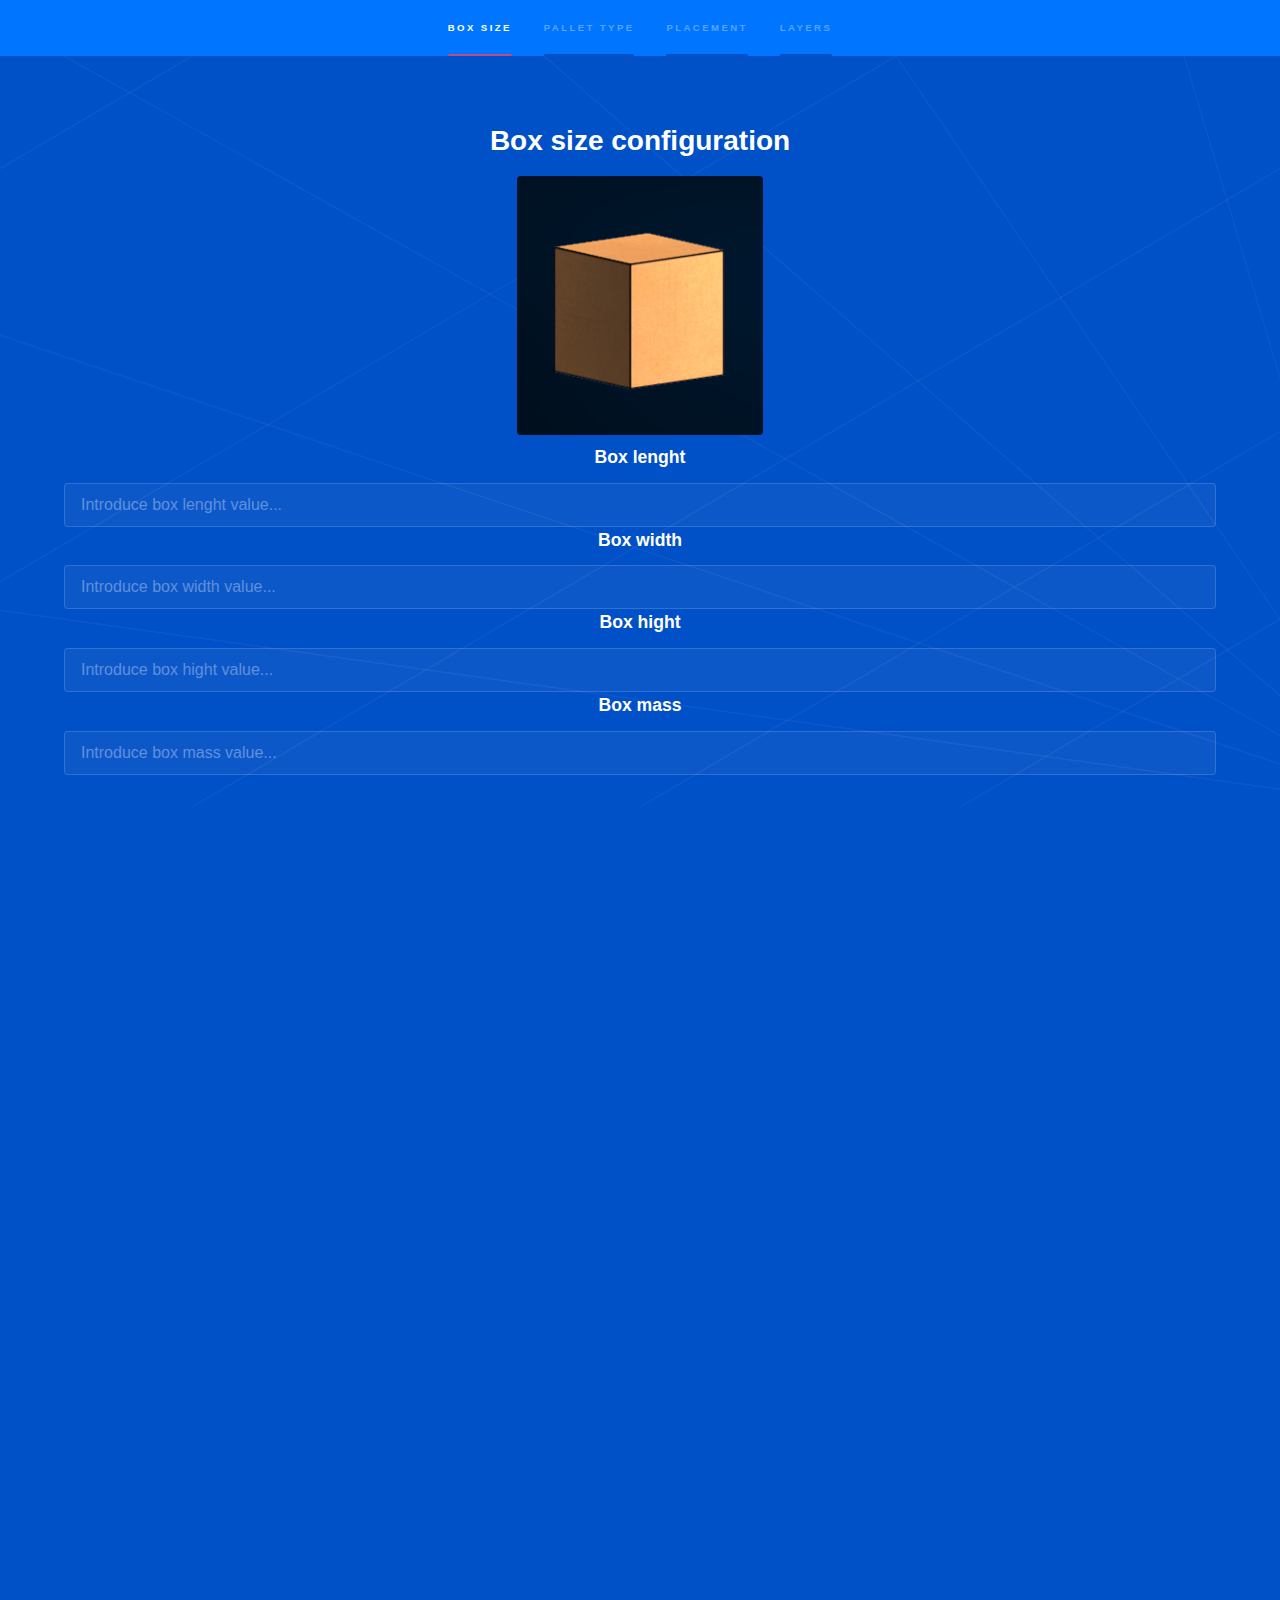
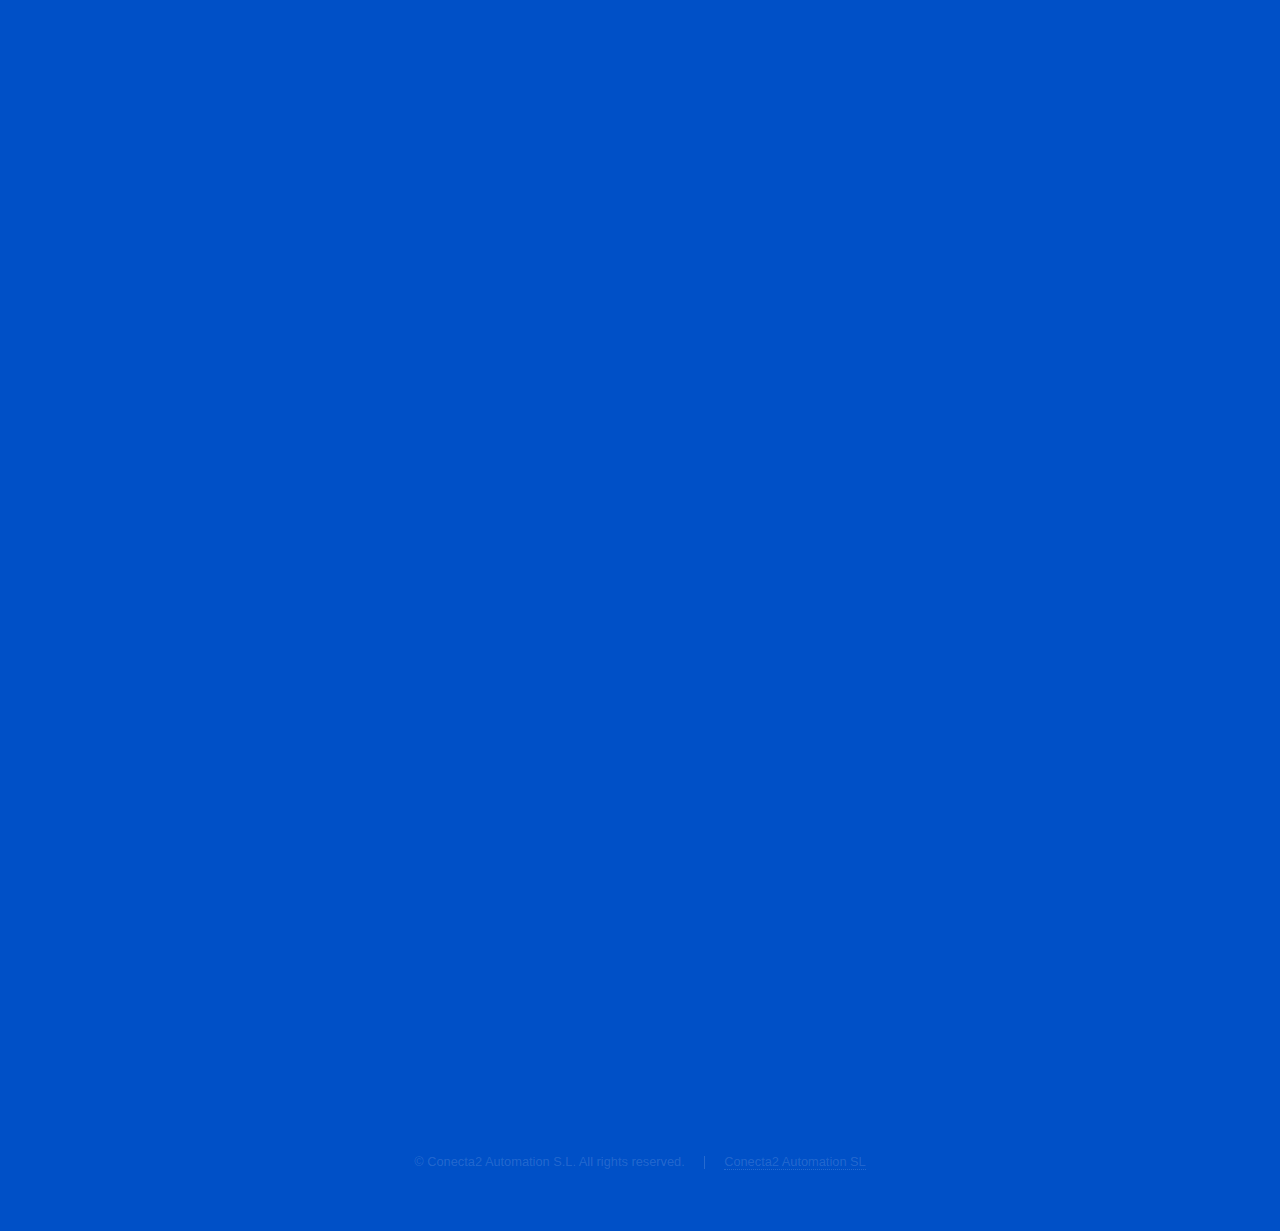
<file: index.html>
<!DOCTYPE HTML>
<!--
	Conecta2 Automation Palletizer
-->
<html>
	<head>
		<title>Conecta2 Automation Palletizer</title>
		<meta charset="utf-8" />
		<meta name="viewport" content="width=device-width, initial-scale=1, user-scalable=no" />
		<link rel="stylesheet" href="assets/css/main.css" />
		<noscript><link rel="stylesheet" href="assets/css/noscript.css" /></noscript>
	</head>
	<body class="is-preload">

		<!-- Sidebar -->
			<section id="sidebar">
				<div class="inner">
					<nav>
						<ul>
							<li><a href="#intro">Box size</a></li>
							<li><a href="#one">Pallet type</a></li>
							<li><a href="#two">Placement</a></li>
							<li><a href="#three">Layers</a></li>
						</ul>
					</nav>
				</div>
			</section>

		<!-- Wrapper -->
			<div id="wrapper">
				<!-- Intro -->
					<section id="intro" class="wrapper style3 fade-up">
						<div class="inner">
							<h2>Box size configuration</h2>
							<style>
								div {
								  text-align: center;
								}
							</style>				  
							<a href="#" class="image"><img src="images/Box.PNG" alt="" data-position="center" /></a>
							<div class="field half">
								<label for="number">Box lenght</label>
								<input type="text" id="pin" name="pin" width="48" height="48" maxlength="4" placeholder="Introduce box lenght value...">
							</div>
							<div class="field half">
								<label for="number">Box width</label>
								<input type="text" id="pin" name="pin" width="48" height="48" maxlength="4" placeholder="Introduce box width value...">
							</div>
							<div class="field half">
								<label for="number">Box hight</label>
								<input type="text" id="pin" name="pin" width="48" height="48" maxlength="4" placeholder="Introduce box hight value...">
							</div>
							<div class="field half">
								<label for="number">Box mass</label>
								<input type="text" id="pin" name="pin" width="48" height="48" maxlength="4" placeholder="Introduce box mass value...">
							</div>
						</div>
					</section>
					
				<!-- One -->
					<section id="one" class="wrapper style3 fade-up">
						<div class="inner">
							<h2>Pallet configuration</h2>
							<a href="#" class="image"><img src="images/Pallet.png" alt="" class="center"/></a>
							<a>
							<div class="field half">
								<label for="number">Pallet lenght</label>
								<input type="text" id="pin" name="pin" width="48" height="48" maxlength="4" placeholder="Introduce pallet lenght value...">
							</div>
							<div class="field half">
								<label for="number">Pallet width</label>
								<input type="text" id="pin" name="pin" width="48" height="48" maxlength="4" placeholder="Introduce pallet width value...">
							</div>
							<div class="field half">
								<label for="number">Pallet hight</label>
								<input type="text" id="pin" name="pin" width="48" height="48" maxlength="4" placeholder="Introduce pallet hight value...">		
							</div>
							<div class="field half">
								<label for="number">Pallet mass</label>
								<input type="text" id="pin" name="pin" width="48" height="48" maxlength="4" placeholder="Introduce pallet mass value...">							
							</div>
						</a>
					</section>

				<!-- Two -->
					<section id="two" class="wrapper style3 fade-up">
						<div class="inner">
							<h2>Placement configuration</h2>
							<a href="#" class="image"><img src="images/Placement.PNG" alt="" data-position="center center" /></a>
						</div>
					</section>

				<!-- Three -->
					<section id="three" class="wrapper style3 fade-up">
						<div class="inner">
							<h2>Layer configuration</h2>
							<a href="#" class="image"><img src="images/Layer.PNG" alt="" data-position="center center" /></a>
							<input type="range" min="0" max="100" value="50" class="vertical" orient="vertical" step="10" >
							<div class="field half">
								<label for="number">Pallet hight</label>
								<input type="text" id="pin" name="pin" width="48" height="48" maxlength="4" placeholder="Pallet hight...(read only)">
							</div>
							<div class="field half">
								<label for="number">Pallet mass</label>
								<input type="text" id="pin" name="pin" width="48" height="48" maxlength="4" placeholder="Pallet mass...(read only)">
							</div>
							<div class="field half">
								<label for="number">Number of layers</label>
								<input type="text" id="pin" name="pin" width="48" height="48" maxlength="4" placeholder="Number of layers...(read only)">
							</div>
						</div>		
					</section>
			</div>
			
		<!-- Footer -->
			<footer id="footer" class="wrapper style1-alt">
				<div class="inner">
					<ul class="menu">
						<li>&copy; Conecta2 Automation S.L. All rights reserved.</li><li> <a href="http://www.conecta-2.es/">Conecta2 Automation SL</a></li>
					</ul>
				</div>
			</footer>
			
		<!-- Scripts -->
			<script src="assets/js/jquery.min.js"></script>
			<script src="assets/js/jquery.scrollex.min.js"></script>
			<script src="assets/js/jquery.scrolly.min.js"></script>
			<script src="assets/js/browser.min.js"></script>
			<script src="assets/js/breakpoints.min.js"></script>
			<script src="assets/js/util.js"></script>
			<script src="assets/js/main.js"></script>

	</body>
</html>
</file>
<file: assets/css/noscript.css>
/*
	Hyperspace by HTML5 UP
	html5up.net | @ajlkn
	Free for personal and commercial use under the CCA 3.0 license (html5up.net/license)
*/

/* Spotlights */

	.spotlights > section > .image:before {
		opacity: 0 !important;
	}

	.spotlights > section > .content > .inner {
		-moz-transform: none !important;
		-webkit-transform: none !important;
		-ms-transform: none !important;
		transform: none !important;
		opacity: 1 !important;
	}

/* Wrapper */

	.wrapper > .inner {
		opacity: 1 !important;
		-moz-transform: none !important;
		-webkit-transform: none !important;
		-ms-transform: none !important;
		transform: none !important;
	}

/* Sidebar */

	#sidebar > .inner {
		opacity: 1 !important;
	}

	#sidebar nav > ul > li {
		-moz-transform: none !important;
		-webkit-transform: none !important;
		-ms-transform: none !important;
		transform: none !important;
		opacity: 1 !important;
	}
</file>
<file: assets/css/main.css>
@import url(fontawesome-all.min.css);

/*
	Hyperspace by HTML5 UP
	html5up.net | @ajlkn
	Free for personal and commercial use under the CCA 3.0 license (html5up.net/license)
*/

html, body, div, span, applet, object,
iframe, h1, h2, h3, h4, h5, h6, p, blockquote,
pre, a, abbr, acronym, address, big, cite,
code, del, dfn, em, img, ins, kbd, q, s, samp,
small, strike, strong, sub, sup, tt, var, b,
u, i, center, dl, dt, dd, ol, ul, li, fieldset,
form, label, legend, table, caption, tbody,
tfoot, thead, tr, th, td, article, aside,
canvas, details, embed, figure, figcaption,
footer, header, hgroup, menu, nav, output, ruby,
section, summary, time, mark, audio, video {
	margin: 0;
	padding: 0;
	border: 0;
	font-size: 100%;
	font: inherit;
	vertical-align: baseline;}

article, aside, details, figcaption, figure,
footer, header, hgroup, menu, nav, section {
	display: block;}

body {
	line-height: 1;
}

ol, ul {
	list-style: none;
}

blockquote, q {
	quotes: none;
}

	blockquote:before, blockquote:after, q:before, q:after {
		content: '';
		content: none;
	}

table {
	border-collapse: collapse;
	border-spacing: 0;
}

body {
	-webkit-text-size-adjust: none;
}

mark {
	background-color: transparent;
	color: inherit;
}

input::-moz-focus-inner {
	border: 0;
	padding: 0;
}

input, select, textarea {
	-moz-appearance: none;
	-webkit-appearance: none;
	-ms-appearance: none;
	appearance: none;
}

/* Basic */

	@-ms-viewport {
		width: device-width;
	}

	body {
		-ms-overflow-style: scrollbar;
	}

	@media screen and (max-width: 480px) {

		html, body {
			min-width: 320px;
		}

	}

	html {
		box-sizing: border-box;
	}

	*, *:before, *:after {
		box-sizing: inherit;
	}

	body {
		background: #0050c7;
	}

		body.is-preload *, body.is-preload *:before, body.is-preload *:after {
			-moz-animation: none !important;
			-webkit-animation: none !important;
			-ms-animation: none !important;
			animation: none !important;
			-moz-transition: none !important;
			-webkit-transition: none !important;
			-ms-transition: none !important;
			transition: none !important;
		}

/* Type */

	body, input, select, textarea {
		color: rgba(255, 255, 255, 0.55);
		font-family: Arial, Helvetica, sans-serif;
		font-size: 16.5pt;
		font-weight: normal;
		line-height: 1.75;
	}

		@media screen and (max-width: 1680px) {

			body, input, select, textarea {
				font-size: 13pt;
			}

		}

		@media screen and (max-width: 1280px) {

			body, input, select, textarea {
				font-size: 12pt;
			}

		}

		@media screen and (max-width: 360px) {

			body, input, select, textarea {
				font-size: 11pt;
			}

		}

	a {
		-moz-transition: color 0.2s ease, border-bottom-color 0.2s ease;
		-webkit-transition: color 0.2s ease, border-bottom-color 0.2s ease;
		-ms-transition: color 0.2s ease, border-bottom-color 0.2s ease;
		transition: color 0.2s ease, border-bottom-color 0.2s ease;
		border-bottom: dotted 1px rgba(255, 255, 255, 0.35);
		color: inherit;
		text-decoration: none;
	}

		a:hover {
			border-bottom-color: transparent;
			color: #ffffff;
		}

	strong, b {
		color: #ffffff;
		font-weight: bold;
	}

	em, i {
		font-style: italic;
	}

	p {
		margin: 0 0 2em 0;
	}

	h1, h2, h3, h4, h5, h6 {
		color: #ffffff;
		font-weight: bold;
		line-height: 1.5;
		margin: 0 0 0.5em 0;
	}

		h1 a, h2 a, h3 a, h4 a, h5 a, h6 a {
			color: inherit;
			text-decoration: none;
		}

	h1 {
		font-size: 2.75em;
	}

		h1.major {
			margin: 0 0 1.3em 0;
			position: relative;
			padding-bottom: 0.35em;
		}

			h1.major:after {
				background-image: -moz-linear-gradient(to right, #0050c7, #b74e91);
				background-image: -webkit-linear-gradient(to right, #0050c7, #b74e91);
				background-image: -ms-linear-gradient(to right, #0050c7, #b74e91);
				background-image: linear-gradient(to right, #0050c7, #b74e91);
				-moz-transition: max-width 0.2s ease;
				-webkit-transition: max-width 0.2s ease;
				-ms-transition: max-width 0.2s ease;
				transition: max-width 0.2s ease;
				border-radius: 0.2em;
				bottom: 0;
				content: '';
				height: 0.05em;
				position: absolute;
				right: 0;
				width: 100%;
			}

	h2 {
		font-size: 1.75em;
	}

	h3 {
		font-size: 1.1em;
	}

	h4 {
		font-size: 1em;
	}

	h5 {
		font-size: 0.8em;
	}

	h6 {
		font-size: 0.6em;
	}

	@media screen and (max-width: 736px) {

		h1 {
			font-size: 2em;
		}

		h2 {
			font-size: 1.25em;
		}

		h3 {
			font-size: 1em;
		}

		h4 {
			font-size: 0.8em;
		}

		h5 {
			font-size: 0.6em;
		}

		h6 {
			font-size: 0.6em;
		}

	}

	sub {
		font-size: 0.8em;
		position: relative;
		top: 0.5em;
	}

	sup {
		font-size: 0.8em;
		position: relative;
		top: -0.5em;
	}

	blockquote {
		border-left: solid 4px rgba(255, 255, 255, 0.15);
		font-style: italic;
		margin: 0 0 2em 0;
		padding: 0.5em 0 0.5em 2em;
	}

	code {
		background: rgba(255, 255, 255, 0.05);
		border-radius: 0.25em;
		border: solid 1px rgba(255, 255, 255, 0.15);
		font-family: "Courier New", monospace;
		font-size: 0.9em;
		margin: 0 0.25em;
		padding: 0.25em 0.65em;
	}

	pre {
		-webkit-overflow-scrolling: touch;
		font-family: "Courier New", monospace;
		font-size: 0.9em;
		margin: 0 0 2em 0;
	}

		pre code {
			display: block;
			line-height: 1.75em;
			padding: 1em 1.5em;
			overflow-x: auto;
		}

	hr {
		border: 0;
		border-bottom: solid 1px rgba(255, 255, 255, 0.15);
		margin: 2em 0;
	}

		hr.major {
			margin: 3em 0;
		}

	.align-left {
		text-align: left;
	}

	.align-center {
		text-align: center;
	}

	.align-right {
		text-align: right;
	}

/* Row */

	.row {
		display: flex;
		flex-wrap: wrap;
		box-sizing: border-box;
		align-items: stretch;
	}

		.row > * {
			box-sizing: border-box;
		}

		.row.gtr-uniform > * > :last-child {
			margin-bottom: 0;
		}

		.row.aln-left {
			justify-content: flex-start;
		}

		.row.aln-center {
			justify-content: center;
		}

		.row.aln-right {
			justify-content: flex-end;
		}

		.row.aln-top {
			align-items: flex-start;
		}

		.row.aln-middle {
			align-items: center;
		}

		.row.aln-bottom {
			align-items: flex-end;
		}

		.row > .imp {
			order: -1;
		}

		.row > .col-1 {
			width: 8.33333%;
		}

		.row > .off-1 {
			margin-left: 8.33333%;
		}

		.row > .col-2 {
			width: 16.66667%;
		}

		.row > .off-2 {
			margin-left: 16.66667%;
		}

		.row > .col-3 {
			width: 25%;
		}

		.row > .off-3 {
			margin-left: 25%;
		}

		.row > .col-4 {
			width: 33.33333%;
		}

		.row > .off-4 {
			margin-left: 33.33333%;
		}

		.row > .col-5 {
			width: 41.66667%;
		}

		.row > .off-5 {
			margin-left: 41.66667%;
		}

		.row > .col-6 {
			width: 50%;
		}

		.row > .off-6 {
			margin-left: 50%;
		}

		.row > .col-7 {
			width: 58.33333%;
		}

		.row > .off-7 {
			margin-left: 58.33333%;
		}

		.row > .col-8 {
			width: 66.66667%;
		}

		.row > .off-8 {
			margin-left: 66.66667%;
		}

		.row > .col-9 {
			width: 75%;
		}

		.row > .off-9 {
			margin-left: 75%;
		}

		.row > .col-10 {
			width: 83.33333%;
		}

		.row > .off-10 {
			margin-left: 83.33333%;
		}

		.row > .col-11 {
			width: 91.66667%;
		}

		.row > .off-11 {
			margin-left: 91.66667%;
		}

		.row > .col-12 {
			width: 100%;
		}

		.row > .off-12 {
			margin-left: 100%;
		}

		.row.gtr-0 {
			margin-top: 0;
			margin-left: 0em;
		}

			.row.gtr-0 > * {
				padding: 0 0 0 0em;
			}

			.row.gtr-0.gtr-uniform {
				margin-top: 0em;
			}

				.row.gtr-0.gtr-uniform > * {
					padding-top: 0em;
				}

		.row.gtr-25 {
			margin-top: 0;
			margin-left: -0.375em;
		}

			.row.gtr-25 > * {
				padding: 0 0 0 0.375em;
			}

			.row.gtr-25.gtr-uniform {
				margin-top: -0.375em;
			}

				.row.gtr-25.gtr-uniform > * {
					padding-top: 0.375em;
				}

		.row.gtr-50 {
			margin-top: 0;
			margin-left: -0.75em;
		}

			.row.gtr-50 > * {
				padding: 0 0 0 0.75em;
			}

			.row.gtr-50.gtr-uniform {
				margin-top: -0.75em;
			}

				.row.gtr-50.gtr-uniform > * {
					padding-top: 0.75em;
				}

		.row {
			margin-top: 0;
			margin-left: -1.5em;
		}

			.row > * {
				padding: 0 0 0 1.5em;
			}

			.row.gtr-uniform {
				margin-top: -1.5em;
			}

				.row.gtr-uniform > * {
					padding-top: 1.5em;
				}

				input[type="range"] {
					  width:400px;
					  height: 350px;
					  background: #B6B6B6;
				}

		input.vertical {
			-webkit-appearance: slider-vertical;
			writing-mode: bt-lr;
		}

		.row.gtr-150 {
			margin-top: 0;
			margin-left: -2.25em;
		}

			.row.gtr-150 > * {
				padding: 0 0 0 2.25em;
			}

			.row.gtr-150.gtr-uniform {
				margin-top: -2.25em;
			}

				.row.gtr-150.gtr-uniform > * {
					padding-top: 2.25em;
				}

		.row.gtr-200 {
			margin-top: 0;
			margin-left: -3em;
		}

			.row.gtr-200 > * {
				padding: 0 0 0 3em;
			}

			.row.gtr-200.gtr-uniform {
				margin-top: -3em;
			}

				.row.gtr-200.gtr-uniform > * {
					padding-top: 3em;
				}

		@media screen and (max-width: 1680px) {

			.row {
				display: flex;
				flex-wrap: wrap;
				box-sizing: border-box;
				align-items: stretch;
			}

				.row > * {
					box-sizing: border-box;
				}

				.row.gtr-uniform > * > :last-child {
					margin-bottom: 0;
				}

				.row.aln-left {
					justify-content: flex-start;
				}

				.row.aln-center {
					justify-content: center;
				}

				.row.aln-right {
					justify-content: flex-end;
				}

				.row.aln-top {
					align-items: flex-start;
				}

				.row.aln-middle {
					align-items: center;
				}

				.row.aln-bottom {
					align-items: flex-end;
				}

				.row > .imp-xlarge {
					order: -1;
				}

				.row > .col-1-xlarge {
					width: 8.33333%;
				}

				.row > .off-1-xlarge {
					margin-left: 8.33333%;
				}

				.row > .col-2-xlarge {
					width: 16.66667%;
				}

				.row > .off-2-xlarge {
					margin-left: 16.66667%;
				}

				.row > .col-3-xlarge {
					width: 25%;
				}

				.row > .off-3-xlarge {
					margin-left: 25%;
				}

				.row > .col-4-xlarge {
					width: 33.33333%;
				}

				.row > .off-4-xlarge {
					margin-left: 33.33333%;
				}

				.row > .col-5-xlarge {
					width: 41.66667%;
				}

				.row > .off-5-xlarge {
					margin-left: 41.66667%;
				}

				.row > .col-6-xlarge {
					width: 50%;
				}

				.row > .off-6-xlarge {
					margin-left: 50%;
				}

				.row > .col-7-xlarge {
					width: 58.33333%;
				}

				.row > .off-7-xlarge {
					margin-left: 58.33333%;
				}

				.row > .col-8-xlarge {
					width: 66.66667%;
				}

				.row > .off-8-xlarge {
					margin-left: 66.66667%;
				}

				.row > .col-9-xlarge {
					width: 75%;
				}

				.row > .off-9-xlarge {
					margin-left: 75%;
				}

				.row > .col-10-xlarge {
					width: 83.33333%;
				}

				.row > .off-10-xlarge {
					margin-left: 83.33333%;
				}

				.row > .col-11-xlarge {
					width: 91.66667%;
				}

				.row > .off-11-xlarge {
					margin-left: 91.66667%;
				}

				.row > .col-12-xlarge {
					width: 100%;
				}

				.row > .off-12-xlarge {
					margin-left: 100%;
				}

				.row.gtr-0 {
					margin-top: 0;
					margin-left: 0em;
				}

					.row.gtr-0 > * {
						padding: 0 0 0 0em;
					}

					.row.gtr-0.gtr-uniform {
						margin-top: 0em;
					}

						.row.gtr-0.gtr-uniform > * {
							padding-top: 0em;
						}

				.row.gtr-25 {
					margin-top: 0;
					margin-left: -0.375em;
				}

					.row.gtr-25 > * {
						padding: 0 0 0 0.375em;
					}

					.row.gtr-25.gtr-uniform {
						margin-top: -0.375em;
					}

						.row.gtr-25.gtr-uniform > * {
							padding-top: 0.375em;
						}

				.row.gtr-50 {
					margin-top: 0;
					margin-left: -0.75em;
				}

					.row.gtr-50 > * {
						padding: 0 0 0 0.75em;
					}

					.row.gtr-50.gtr-uniform {
						margin-top: -0.75em;
					}

						.row.gtr-50.gtr-uniform > * {
							padding-top: 0.75em;
						}

				.row {
					margin-top: 0;
					margin-left: -1.5em;
				}

					.row > * {
						padding: 0 0 0 1.5em;
					}

					.row.gtr-uniform {
						margin-top: -1.5em;
					}

						.row.gtr-uniform > * {
							padding-top: 1.5em;
						}

				.row.gtr-150 {
					margin-top: 0;
					margin-left: -2.25em;
				}

					.row.gtr-150 > * {
						padding: 0 0 0 2.25em;
					}

					.row.gtr-150.gtr-uniform {
						margin-top: -2.25em;
					}

						.row.gtr-150.gtr-uniform > * {
							padding-top: 2.25em;
						}

				.row.gtr-200 {
					margin-top: 0;
					margin-left: -3em;
				}

					.row.gtr-200 > * {
						padding: 0 0 0 3em;
					}

					.row.gtr-200.gtr-uniform {
						margin-top: -3em;
					}

						.row.gtr-200.gtr-uniform > * {
							padding-top: 3em;
						}

		}

		@media screen and (max-width: 1280px) {

			.row {
				display: flex;
				flex-wrap: wrap;
				box-sizing: border-box;
				align-items: stretch;
			}

				.row > * {
					box-sizing: border-box;
				}

				.row.gtr-uniform > * > :last-child {
					margin-bottom: 0;
				}

				.row.aln-left {
					justify-content: flex-start;
				}

				.row.aln-center {
					justify-content: center;
				}

				.row.aln-right {
					justify-content: flex-end;
				}

				.row.aln-top {
					align-items: flex-start;
				}

				.row.aln-middle {
					align-items: center;
				}

				.row.aln-bottom {
					align-items: flex-end;
				}

				.row > .imp-large {
					order: -1;
				}

				.row > .col-1-large {
					width: 8.33333%;
				}

				.row > .off-1-large {
					margin-left: 8.33333%;
				}

				.row > .col-2-large {
					width: 16.66667%;
				}

				.row > .off-2-large {
					margin-left: 16.66667%;
				}

				.row > .col-3-large {
					width: 25%;
				}

				.row > .off-3-large {
					margin-left: 25%;
				}

				.row > .col-4-large {
					width: 33.33333%;
				}

				.row > .off-4-large {
					margin-left: 33.33333%;
				}

				.row > .col-5-large {
					width: 41.66667%;
				}

				.row > .off-5-large {
					margin-left: 41.66667%;
				}

				.row > .col-6-large {
					width: 50%;
				}

				.row > .off-6-large {
					margin-left: 50%;
				}

				.row > .col-7-large {
					width: 58.33333%;
				}

				.row > .off-7-large {
					margin-left: 58.33333%;
				}

				.row > .col-8-large {
					width: 66.66667%;
				}

				.row > .off-8-large {
					margin-left: 66.66667%;
				}

				.row > .col-9-large {
					width: 75%;
				}

				.row > .off-9-large {
					margin-left: 75%;
				}

				.row > .col-10-large {
					width: 83.33333%;
				}

				.row > .off-10-large {
					margin-left: 83.33333%;
				}

				.row > .col-11-large {
					width: 91.66667%;
				}

				.row > .off-11-large {
					margin-left: 91.66667%;
				}

				.row > .col-12-large {
					width: 100%;
				}

				.row > .off-12-large {
					margin-left: 100%;
				}

				.row.gtr-0 {
					margin-top: 0;
					margin-left: 0em;
				}

					.row.gtr-0 > * {
						padding: 0 0 0 0em;
					}

					.row.gtr-0.gtr-uniform {
						margin-top: 0em;
					}

						.row.gtr-0.gtr-uniform > * {
							padding-top: 0em;
						}

				.row.gtr-25 {
					margin-top: 0;
					margin-left: -0.375em;
				}

					.row.gtr-25 > * {
						padding: 0 0 0 0.375em;
					}

					.row.gtr-25.gtr-uniform {
						margin-top: -0.375em;
					}

						.row.gtr-25.gtr-uniform > * {
							padding-top: 0.375em;
						}

				.row.gtr-50 {
					margin-top: 0;
					margin-left: -0.75em;
				}

					.row.gtr-50 > * {
						padding: 0 0 0 0.75em;
					}

					.row.gtr-50.gtr-uniform {
						margin-top: -0.75em;
					}

						.row.gtr-50.gtr-uniform > * {
							padding-top: 0.75em;
						}

				.row {
					margin-top: 0;
					margin-left: -1.5em;
				}

					.row > * {
						padding: 0 0 0 1.5em;
					}

					.row.gtr-uniform {
						margin-top: -1.5em;
					}

						.row.gtr-uniform > * {
							padding-top: 1.5em;
						}

				.row.gtr-150 {
					margin-top: 0;
					margin-left: -2.25em;
				}

					.row.gtr-150 > * {
						padding: 0 0 0 2.25em;
					}

					.row.gtr-150.gtr-uniform {
						margin-top: -2.25em;
					}

						.row.gtr-150.gtr-uniform > * {
							padding-top: 2.25em;
						}

				.row.gtr-200 {
					margin-top: 0;
					margin-left: -3em;
				}

					.row.gtr-200 > * {
						padding: 0 0 0 3em;
					}

					.row.gtr-200.gtr-uniform {
						margin-top: -3em;
					}

						.row.gtr-200.gtr-uniform > * {
							padding-top: 3em;
						}

		}

		@media screen and (max-width: 980px) {

			.row {
				display: flex;
				flex-wrap: wrap;
				box-sizing: border-box;
				align-items: stretch;
			}

				.row > * {
					box-sizing: border-box;
				}

				.row.gtr-uniform > * > :last-child {
					margin-bottom: 0;
				}

				.row.aln-left {
					justify-content: flex-start;
				}

				.row.aln-center {
					justify-content: center;
				}

				.row.aln-right {
					justify-content: flex-end;
				}

				.row.aln-top {
					align-items: flex-start;
				}

				.row.aln-middle {
					align-items: center;
				}

				.row.aln-bottom {
					align-items: flex-end;
				}

				.row > .imp-medium {
					order: -1;
				}

				.row > .col-1-medium {
					width: 8.33333%;
				}

				.row > .off-1-medium {
					margin-left: 8.33333%;
				}

				.row > .col-2-medium {
					width: 16.66667%;
				}

				.row > .off-2-medium {
					margin-left: 16.66667%;
				}

				.row > .col-3-medium {
					width: 25%;
				}

				.row > .off-3-medium {
					margin-left: 25%;
				}

				.row > .col-4-medium {
					width: 33.33333%;
				}

				.row > .off-4-medium {
					margin-left: 33.33333%;
				}

				.row > .col-5-medium {
					width: 41.66667%;
				}

				.row > .off-5-medium {
					margin-left: 41.66667%;
				}

				.row > .col-6-medium {
					width: 50%;
				}

				.row > .off-6-medium {
					margin-left: 50%;
				}

				.row > .col-7-medium {
					width: 58.33333%;
				}

				.row > .off-7-medium {
					margin-left: 58.33333%;
				}

				.row > .col-8-medium {
					width: 66.66667%;
				}

				.row > .off-8-medium {
					margin-left: 66.66667%;
				}

				.row > .col-9-medium {
					width: 75%;
				}

				.row > .off-9-medium {
					margin-left: 75%;
				}

				.row > .col-10-medium {
					width: 83.33333%;
				}

				.row > .off-10-medium {
					margin-left: 83.33333%;
				}

				.row > .col-11-medium {
					width: 91.66667%;
				}

				.row > .off-11-medium {
					margin-left: 91.66667%;
				}

				.row > .col-12-medium {
					width: 100%;
				}

				.row > .off-12-medium {
					margin-left: 100%;
				}

				.row.gtr-0 {
					margin-top: 0;
					margin-left: 0em;
				}

					.row.gtr-0 > * {
						padding: 0 0 0 0em;
					}

					.row.gtr-0.gtr-uniform {
						margin-top: 0em;
					}

						.row.gtr-0.gtr-uniform > * {
							padding-top: 0em;
						}

				.row.gtr-25 {
					margin-top: 0;
					margin-left: -0.375em;
				}

					.row.gtr-25 > * {
						padding: 0 0 0 0.375em;
					}

					.row.gtr-25.gtr-uniform {
						margin-top: -0.375em;
					}

						.row.gtr-25.gtr-uniform > * {
							padding-top: 0.375em;
						}

				.row.gtr-50 {
					margin-top: 0;
					margin-left: -0.75em;
				}

					.row.gtr-50 > * {
						padding: 0 0 0 0.75em;
					}

					.row.gtr-50.gtr-uniform {
						margin-top: -0.75em;
					}

						.row.gtr-50.gtr-uniform > * {
							padding-top: 0.75em;
						}

				.row {
					margin-top: 0;
					margin-left: -1.5em;
				}

					.row > * {
						padding: 0 0 0 1.5em;
					}

					.row.gtr-uniform {
						margin-top: -1.5em;
					}

						.row.gtr-uniform > * {
							padding-top: 1.5em;
						}

				.row.gtr-150 {
					margin-top: 0;
					margin-left: -2.25em;
				}

					.row.gtr-150 > * {
						padding: 0 0 0 2.25em;
					}

					.row.gtr-150.gtr-uniform {
						margin-top: -2.25em;
					}

						.row.gtr-150.gtr-uniform > * {
							padding-top: 2.25em;
						}

				.row.gtr-200 {
					margin-top: 0;
					margin-left: -3em;
				}

					.row.gtr-200 > * {
						padding: 0 0 0 3em;
					}

					.row.gtr-200.gtr-uniform {
						margin-top: -3em;
					}

						.row.gtr-200.gtr-uniform > * {
							padding-top: 3em;
						}

		}

		@media screen and (max-width: 736px) {

			.row {
				display: flex;
				flex-wrap: wrap;
				box-sizing: border-box;
				align-items: stretch;
			}

				.row > * {
					box-sizing: border-box;
				}

				.row.gtr-uniform > * > :last-child {
					margin-bottom: 0;
				}

				.row.aln-left {
					justify-content: flex-start;
				}

				.row.aln-center {
					justify-content: center;
				}

				.row.aln-right {
					justify-content: flex-end;
				}

				.row.aln-top {
					align-items: flex-start;
				}

				.row.aln-middle {
					align-items: center;
				}

				.row.aln-bottom {
					align-items: flex-end;
				}

				.row > .imp-small {
					order: -1;
				}

				.row > .col-1-small {
					width: 8.33333%;
				}

				.row > .off-1-small {
					margin-left: 8.33333%;
				}

				.row > .col-2-small {
					width: 16.66667%;
				}

				.row > .off-2-small {
					margin-left: 16.66667%;
				}

				.row > .col-3-small {
					width: 25%;
				}

				.row > .off-3-small {
					margin-left: 25%;
				}

				.row > .col-4-small {
					width: 33.33333%;
				}

				.row > .off-4-small {
					margin-left: 33.33333%;
				}

				.row > .col-5-small {
					width: 41.66667%;
				}

				.row > .off-5-small {
					margin-left: 41.66667%;
				}

				.row > .col-6-small {
					width: 50%;
				}

				.row > .off-6-small {
					margin-left: 50%;
				}

				.row > .col-7-small {
					width: 58.33333%;
				}

				.row > .off-7-small {
					margin-left: 58.33333%;
				}

				.row > .col-8-small {
					width: 66.66667%;
				}

				.row > .off-8-small {
					margin-left: 66.66667%;
				}

				.row > .col-9-small {
					width: 75%;
				}

				.row > .off-9-small {
					margin-left: 75%;
				}

				.row > .col-10-small {
					width: 83.33333%;
				}

				.row > .off-10-small {
					margin-left: 83.33333%;
				}

				.row > .col-11-small {
					width: 91.66667%;
				}

				.row > .off-11-small {
					margin-left: 91.66667%;
				}

				.row > .col-12-small {
					width: 100%;
				}

				.row > .off-12-small {
					margin-left: 100%;
				}

				.row.gtr-0 {
					margin-top: 0;
					margin-left: 0em;
				}

					.row.gtr-0 > * {
						padding: 0 0 0 0em;
					}

					.row.gtr-0.gtr-uniform {
						margin-top: 0em;
					}

						.row.gtr-0.gtr-uniform > * {
							padding-top: 0em;
						}

				.row.gtr-25 {
					margin-top: 0;
					margin-left: -0.375em;
				}

					.row.gtr-25 > * {
						padding: 0 0 0 0.375em;
					}

					.row.gtr-25.gtr-uniform {
						margin-top: -0.375em;
					}

						.row.gtr-25.gtr-uniform > * {
							padding-top: 0.375em;
						}

				.row.gtr-50 {
					margin-top: 0;
					margin-left: -0.75em;
				}

					.row.gtr-50 > * {
						padding: 0 0 0 0.75em;
					}

					.row.gtr-50.gtr-uniform {
						margin-top: -0.75em;
					}

						.row.gtr-50.gtr-uniform > * {
							padding-top: 0.75em;
						}

				.row {
					margin-top: 0;
					margin-left: -1.5em;
				}

					.row > * {
						padding: 0 0 0 1.5em;
					}

					.row.gtr-uniform {
						margin-top: -1.5em;
					}

						.row.gtr-uniform > * {
							padding-top: 1.5em;
						}

				.row.gtr-150 {
					margin-top: 0;
					margin-left: -2.25em;
				}

					.row.gtr-150 > * {
						padding: 0 0 0 2.25em;
					}

					.row.gtr-150.gtr-uniform {
						margin-top: -2.25em;
					}

						.row.gtr-150.gtr-uniform > * {
							padding-top: 2.25em;
						}

				.row.gtr-200 {
					margin-top: 0;
					margin-left: -3em;
				}

					.row.gtr-200 > * {
						padding: 0 0 0 3em;
					}

					.row.gtr-200.gtr-uniform {
						margin-top: -3em;
					}

						.row.gtr-200.gtr-uniform > * {
							padding-top: 3em;
						}

		}

		@media screen and (max-width: 480px) {

			.row {
				display: flex;
				flex-wrap: wrap;
				box-sizing: border-box;
				align-items: stretch;
			}

				.row > * {
					box-sizing: border-box;
				}

				.row.gtr-uniform > * > :last-child {
					margin-bottom: 0;
				}

				.row.aln-left {
					justify-content: flex-start;
				}

				.row.aln-center {
					justify-content: center;
				}

				.row.aln-right {
					justify-content: flex-end;
				}

				.row.aln-top {
					align-items: flex-start;
				}

				.row.aln-middle {
					align-items: center;
				}

				.row.aln-bottom {
					align-items: flex-end;
				}

				.row > .imp-xsmall {
					order: -1;
				}

				.row > .col-1-xsmall {
					width: 8.33333%;
				}

				.row > .off-1-xsmall {
					margin-left: 8.33333%;
				}

				.row > .col-2-xsmall {
					width: 16.66667%;
				}

				.row > .off-2-xsmall {
					margin-left: 16.66667%;
				}

				.row > .col-3-xsmall {
					width: 25%;
				}

				.row > .off-3-xsmall {
					margin-left: 25%;
				}

				.row > .col-4-xsmall {
					width: 33.33333%;
				}

				.row > .off-4-xsmall {
					margin-left: 33.33333%;
				}

				.row > .col-5-xsmall {
					width: 41.66667%;
				}

				.row > .off-5-xsmall {
					margin-left: 41.66667%;
				}

				.row > .col-6-xsmall {
					width: 50%;
				}

				.row > .off-6-xsmall {
					margin-left: 50%;
				}

				.row > .col-7-xsmall {
					width: 58.33333%;
				}

				.row > .off-7-xsmall {
					margin-left: 58.33333%;
				}

				.row > .col-8-xsmall {
					width: 66.66667%;
				}

				.row > .off-8-xsmall {
					margin-left: 66.66667%;
				}

				.row > .col-9-xsmall {
					width: 75%;
				}

				.row > .off-9-xsmall {
					margin-left: 75%;
				}

				.row > .col-10-xsmall {
					width: 83.33333%;
				}

				.row > .off-10-xsmall {
					margin-left: 83.33333%;
				}

				.row > .col-11-xsmall {
					width: 91.66667%;
				}

				.row > .off-11-xsmall {
					margin-left: 91.66667%;
				}

				.row > .col-12-xsmall {
					width: 100%;
				}

				.row > .off-12-xsmall {
					margin-left: 100%;
				}

				.row.gtr-0 {
					margin-top: 0;
					margin-left: 0em;
				}

					.row.gtr-0 > * {
						padding: 0 0 0 0em;
					}

					.row.gtr-0.gtr-uniform {
						margin-top: 0em;
					}

						.row.gtr-0.gtr-uniform > * {
							padding-top: 0em;
						}

				.row.gtr-25 {
					margin-top: 0;
					margin-left: -0.375em;
				}

					.row.gtr-25 > * {
						padding: 0 0 0 0.375em;
					}

					.row.gtr-25.gtr-uniform {
						margin-top: -0.375em;
					}

						.row.gtr-25.gtr-uniform > * {
							padding-top: 0.375em;
						}

				.row.gtr-50 {
					margin-top: 0;
					margin-left: -0.75em;
				}

					.row.gtr-50 > * {
						padding: 0 0 0 0.75em;
					}

					.row.gtr-50.gtr-uniform {
						margin-top: -0.75em;
					}

						.row.gtr-50.gtr-uniform > * {
							padding-top: 0.75em;
						}

				.row {
					margin-top: 0;
					margin-left: -1.5em;
				}

					.row > * {
						padding: 0 0 0 1.5em;
					}

					.row.gtr-uniform {
						margin-top: -1.5em;
					}

						.row.gtr-uniform > * {
							padding-top: 1.5em;
						}

				.row.gtr-150 {
					margin-top: 0;
					margin-left: -2.25em;
				}

					.row.gtr-150 > * {
						padding: 0 0 0 2.25em;
					}

					.row.gtr-150.gtr-uniform {
						margin-top: -2.25em;
					}

						.row.gtr-150.gtr-uniform > * {
							padding-top: 2.25em;
						}

				.row.gtr-200 {
					margin-top: 0;
					margin-left: -3em;
				}

					.row.gtr-200 > * {
						padding: 0 0 0 3em;
					}

					.row.gtr-200.gtr-uniform {
						margin-top: -3em;
					}

						.row.gtr-200.gtr-uniform > * {
							padding-top: 3em;
						}

		}

/* Box */

	.box {
		border-radius: 0.25em;
		border: solid 1px rgba(255, 255, 255, 0.15);
		margin-bottom: 2em;
		padding: 1.5em;
	}

		.box > :last-child,
		.box > :last-child > :last-child,
		.box > :last-child > :last-child > :last-child {
			margin-bottom: 0;
		}

		.box.alt {
			border: 0;
			border-radius: 0;
			padding: 0;
		}

/* Button */

	input[type="submit"],
	input[type="reset"],
	input[type="button"],
	button,
	.button {
		-moz-appearance: none;
		-webkit-appearance: none;
		-ms-appearance: none;
		appearance: none;
		-moz-transition: border-color 0.2s ease;
		-webkit-transition: border-color 0.2s ease;
		-ms-transition: border-color 0.2s ease;
		transition: border-color 0.2s ease;
		background-color: transparent;
		border: solid 1px !important;
		border-color: rgba(255, 255, 255, 0.15) !important;
		border-radius: 3em;
		color: #ffffff !important;
		cursor: pointer;
		display: inline-block;
		font-size: 0.6em;
		font-weight: bold;
		height: calc(4.75em + 2px);
		letter-spacing: 0.25em;
		line-height: 4.75em;
		outline: 0;
		padding: 0 3.75em;
		position: relative;
		text-align: center;
		text-decoration: none;
		text-transform: uppercase;
		white-space: nowrap;
	}

		input[type="submit"]:after,
		input[type="reset"]:after,
		input[type="button"]:after,
		button:after,
		.button:after {
			-moz-transform: scale(0.25);
			-webkit-transform: scale(0.25);
			-ms-transform: scale(0.25);
			transform: scale(0.25);
			pointer-events: none;
			-moz-transition: opacity 0.2s ease, -moz-transform 0.2s ease;
			-webkit-transition: opacity 0.2s ease, -webkit-transform 0.2s ease;
			-ms-transition: opacity 0.2s ease, -ms-transform 0.2s ease;
			transition: opacity 0.2s ease, transform 0.2s ease;
			background: #ffffff;
			border-radius: 3em;
			content: '';
			height: 100%;
			left: 0;
			opacity: 0;
			position: absolute;
			top: 0;
			width: 100%;
		}

		input[type="submit"].icon:before,
		input[type="reset"].icon:before,
		input[type="button"].icon:before,
		button.icon:before,
		.button.icon:before {
			margin-right: 0.75em;
		}

		input[type="submit"].fit,
		input[type="reset"].fit,
		input[type="button"].fit,
		button.fit,
		.button.fit {
			width: 100%;
		}

		input[type="submit"].small,
		input[type="reset"].small,
		input[type="button"].small,
		button.small,
		.button.small {
			font-size: 0.4em;
		}

		input[type="submit"].large,
		input[type="reset"].large,
		input[type="button"].large,
		button.large,
		.button.large {
			font-size: 0.8em;
		}

		input[type="submit"].primary,
		input[type="reset"].primary,
		input[type="button"].primary,
		button.primary,
		.button.primary {
			background-color: #ffffff;
			color: #312450 !important;
		}

			input[type="submit"].primary:after,
			input[type="reset"].primary:after,
			input[type="button"].primary:after,
			button.primary:after,
			.button.primary:after {
				display: none;
			}

		input[type="submit"].disabled, input[type="submit"]:disabled,
		input[type="reset"].disabled,
		input[type="reset"]:disabled,
		input[type="button"].disabled,
		input[type="button"]:disabled,
		button.disabled,
		button:disabled,
		.button.disabled,
		.button:disabled {
			cursor: default;
			opacity: 0.5;
			pointer-events: none;
		}

		input[type="submit"]:hover,
		input[type="reset"]:hover,
		input[type="button"]:hover,
		button:hover,
		.button:hover {
			border-color: rgba(255, 255, 255, 0.55) !important;
		}

			input[type="submit"]:hover:after,
			input[type="reset"]:hover:after,
			input[type="button"]:hover:after,
			button:hover:after,
			.button:hover:after {
				opacity: 0.05;
				-moz-transform: scale(1);
				-webkit-transform: scale(1);
				-ms-transform: scale(1);
				transform: scale(1);
			}

			input[type="submit"]:hover:active,
			input[type="reset"]:hover:active,
			input[type="button"]:hover:active,
			button:hover:active,
			.button:hover:active {
				border-color: #ffffff !important;
			}

				input[type="submit"]:hover:active:after,
				input[type="reset"]:hover:active:after,
				input[type="button"]:hover:active:after,
				button:hover:active:after,
				.button:hover:active:after {
					opacity: 0.1;
				}

/* Features */

	.features {
		display: -moz-flex;
		display: -webkit-flex;
		display: -ms-flex;
		display: flex;
		-moz-flex-wrap: wrap;
		-webkit-flex-wrap: wrap;
		-ms-flex-wrap: wrap;
		flex-wrap: wrap;
		border-radius: 0.25em;
		border: solid 1px rgba(255, 255, 255, 0.15);
		background: rgba(255, 255, 255, 0.05);
		margin: 0 0 2em 0;
	}

		.features section {
			padding: 3.5em 3em 1em 7em ;
			width: 50%;
			border-top: solid 1px rgba(255, 255, 255, 0.15);
			position: relative;
		}

			.features section:nth-child(-n + 2) {
				border-top-width: 0;
			}

			.features section:nth-child(2n) {
				border-left: solid 1px rgba(255, 255, 255, 0.15);
			}

			.features section .icon {
				-moz-transition: opacity 0.5s ease, -moz-transform 0.5s ease;
				-webkit-transition: opacity 0.5s ease, -webkit-transform 0.5s ease;
				-ms-transition: opacity 0.5s ease, -ms-transform 0.5s ease;
				transition: opacity 0.5s ease, transform 0.5s ease;
				-moz-transition-delay: 1s;
				-webkit-transition-delay: 1s;
				-ms-transition-delay: 1s;
				transition-delay: 1s;
				-moz-transform: scale(1);
				-webkit-transform: scale(1);
				-ms-transform: scale(1);
				transform: scale(1);
				position: absolute;
				left: 3em;
				top: 3em;
				opacity: 1;
			}

			.features section:nth-child(1) .icon {
				-moz-transition-delay: 0.15s;
				-webkit-transition-delay: 0.15s;
				-ms-transition-delay: 0.15s;
				transition-delay: 0.15s;
			}

			.features section:nth-child(2) .icon {
				-moz-transition-delay: 0.3s;
				-webkit-transition-delay: 0.3s;
				-ms-transition-delay: 0.3s;
				transition-delay: 0.3s;
			}

			.features section:nth-child(3) .icon {
				-moz-transition-delay: 0.45s;
				-webkit-transition-delay: 0.45s;
				-ms-transition-delay: 0.45s;
				transition-delay: 0.45s;
			}

			.features section:nth-child(4) .icon {
				-moz-transition-delay: 0.6s;
				-webkit-transition-delay: 0.6s;
				-ms-transition-delay: 0.6s;
				transition-delay: 0.6s;
			}

			.features section:nth-child(5) .icon {
				-moz-transition-delay: 0.75s;
				-webkit-transition-delay: 0.75s;
				-ms-transition-delay: 0.75s;
				transition-delay: 0.75s;
			}

			.features section:nth-child(6) .icon {
				-moz-transition-delay: 0.9s;
				-webkit-transition-delay: 0.9s;
				-ms-transition-delay: 0.9s;
				transition-delay: 0.9s;
			}

			.features section:nth-child(7) .icon {
				-moz-transition-delay: 1.05s;
				-webkit-transition-delay: 1.05s;
				-ms-transition-delay: 1.05s;
				transition-delay: 1.05s;
			}

			.features section:nth-child(8) .icon {
				-moz-transition-delay: 1.2s;
				-webkit-transition-delay: 1.2s;
				-ms-transition-delay: 1.2s;
				transition-delay: 1.2s;
			}

			.features section:nth-child(9) .icon {
				-moz-transition-delay: 1.35s;
				-webkit-transition-delay: 1.35s;
				-ms-transition-delay: 1.35s;
				transition-delay: 1.35s;
			}

			.features section:nth-child(10) .icon {
				-moz-transition-delay: 1.5s;
				-webkit-transition-delay: 1.5s;
				-ms-transition-delay: 1.5s;
				transition-delay: 1.5s;
			}

			.features section:nth-child(11) .icon {
				-moz-transition-delay: 1.65s;
				-webkit-transition-delay: 1.65s;
				-ms-transition-delay: 1.65s;
				transition-delay: 1.65s;
			}

			.features section:nth-child(12) .icon {
				-moz-transition-delay: 1.8s;
				-webkit-transition-delay: 1.8s;
				-ms-transition-delay: 1.8s;
				transition-delay: 1.8s;
			}

			.features section:nth-child(13) .icon {
				-moz-transition-delay: 1.95s;
				-webkit-transition-delay: 1.95s;
				-ms-transition-delay: 1.95s;
				transition-delay: 1.95s;
			}

			.features section:nth-child(14) .icon {
				-moz-transition-delay: 2.1s;
				-webkit-transition-delay: 2.1s;
				-ms-transition-delay: 2.1s;
				transition-delay: 2.1s;
			}

			.features section:nth-child(15) .icon {
				-moz-transition-delay: 2.25s;
				-webkit-transition-delay: 2.25s;
				-ms-transition-delay: 2.25s;
				transition-delay: 2.25s;
			}

			.features section:nth-child(16) .icon {
				-moz-transition-delay: 2.4s;
				-webkit-transition-delay: 2.4s;
				-ms-transition-delay: 2.4s;
				transition-delay: 2.4s;
			}

			.features section:nth-child(17) .icon {
				-moz-transition-delay: 2.55s;
				-webkit-transition-delay: 2.55s;
				-ms-transition-delay: 2.55s;
				transition-delay: 2.55s;
			}

			.features section:nth-child(18) .icon {
				-moz-transition-delay: 2.7s;
				-webkit-transition-delay: 2.7s;
				-ms-transition-delay: 2.7s;
				transition-delay: 2.7s;
			}

			.features section:nth-child(19) .icon {
				-moz-transition-delay: 2.85s;
				-webkit-transition-delay: 2.85s;
				-ms-transition-delay: 2.85s;
				transition-delay: 2.85s;
			}

			.features section:nth-child(20) .icon {
				-moz-transition-delay: 3s;
				-webkit-transition-delay: 3s;
				-ms-transition-delay: 3s;
				transition-delay: 3s;
			}

		.features.inactive section .icon {
			-moz-transform: scale(0.5);
			-webkit-transform: scale(0.5);
			-ms-transform: scale(0.5);
			transform: scale(0.5);
			opacity: 0;
		}

		@media screen and (max-width: 980px) {

			.features {
				display: block;
			}

				.features section {
					border-top-width: 1px !important;
					border-left-width: 0 !important;
					width: 100%;
				}

					.features section:first-child {
						border-top-width: 0 !important;
					}

		}

		@media screen and (max-width: 736px) {

			.features section {
				padding: 2.5em 1.5em 0.1em 5.5em ;
			}

				.features section .icon {
					left: 1.5em;
					top: 2em;
				}

		}

		@media screen and (max-width: 480px) {

			.features section {
				padding: 2em 1.5em 0.1em 1.5em ;
			}

				.features section .icon {
					left: 0;
					position: relative;
					top: 0;
				}

		}

/* Form */

	form {
		margin: 0 0 2em 0;
	}

		form > :last-child {
			margin-bottom: 0;
		}

		form > .fields {
			display: -moz-flex;
			display: -webkit-flex;
			display: -ms-flex;
			display: flex;
			-moz-flex-wrap: wrap;
			-webkit-flex-wrap: wrap;
			-ms-flex-wrap: wrap;
			flex-wrap: wrap;
			width: calc(100% + 3em);
			margin: -1.5em 0 2em -1.5em;
		}

			form > .fields > .field {
				-moz-flex-grow: 0;
				-webkit-flex-grow: 0;
				-ms-flex-grow: 0;
				flex-grow: 0;
				-moz-flex-shrink: 0;
				-webkit-flex-shrink: 0;
				-ms-flex-shrink: 0;
				flex-shrink: 0;
				padding: 1.5em 0 0 1.5em;
				width: calc(100% - 1.5em);
			}

				form > .fields > .field.half {
					width: calc(50% - 0.75em);
				}

				form > .fields > .field.third {
					width: calc(100%/3 - 0.5em);
				}

				form > .fields > .field.quarter {
					width: calc(25% - 0.375em);
				}

		@media screen and (max-width: 480px) {

			form > .fields {
				width: calc(100% + 3em);
				margin: -1.5em 0 2em -1.5em;
			}

				form > .fields > .field {
					padding: 1.5em 0 0 1.5em;
					width: calc(100% - 1.5em);
				}

					form > .fields > .field.half {
						width: calc(100% - 1.5em);
					}

					form > .fields > .field.third {
						width: calc(100% - 1.5em);
					}

					form > .fields > .field.quarter {
						width: calc(100% - 1.5em);
					}

		}

	label {
		color: #ffffff;
		font-weight: bold;
		line-height: 1.5;
		margin: 0 0 0.7em 0;
		display: block;
		font-size: 1.1em;
	}

	input[type="text"],

	select,
	textarea {
		-moz-appearance: none;
		-webkit-appearance: none;
		-ms-appearance: none;
		appearance: none;
		background: rgba(255, 255, 255, 0.05);
		border-radius: 0.25em;
		border: none;
		border: solid 1px rgba(255, 255, 255, 0.15);
		color: inherit;
		display: block;
		outline: 0;
		padding: 0 1em;
		text-decoration: none;
		width: 100%;
	}

		input[type="text"]:invalid,
		select:invalid,
		textarea:invalid {
			box-shadow: none;
		}

		input[type="text"]:focus,
		select:focus,
		textarea:focus {
			border-color: #ffffff;
			box-shadow: 0 0 0 1px #ffffff;
		}

	select {
		background-image: url("data:image/svg+xml;charset=utf8,%3Csvg xmlns='http://www.w3.org/2000/svg' width='40' height='40' preserveAspectRatio='none' viewBox='0 0 40 40'%3E%3Cpath d='M9.4,12.3l10.4,10.4l10.4-10.4c0.2-0.2,0.5-0.4,0.9-0.4c0.3,0,0.6,0.1,0.9,0.4l3.3,3.3c0.2,0.2,0.4,0.5,0.4,0.9 c0,0.4-0.1,0.6-0.4,0.9L20.7,31.9c-0.2,0.2-0.5,0.4-0.9,0.4c-0.3,0-0.6-0.1-0.9-0.4L4.3,17.3c-0.2-0.2-0.4-0.5-0.4-0.9 c0-0.4,0.1-0.6,0.4-0.9l3.3-3.3c0.2-0.2,0.5-0.4,0.9-0.4S9.1,12.1,9.4,12.3z' fill='rgba(255, 255, 255, 0.15)' /%3E%3C/svg%3E");
		background-size: 1.25rem;
		background-repeat: no-repeat;
		background-position: calc(100% - 1rem) center;
		height: 2.75em;
		padding-right: 2.75em;
		text-overflow: ellipsis;
	}

		select option {
			color: #ffffff;
			background: #312450;
		}

		select:focus::-ms-value {
			background-color: transparent;
		}

		select::-ms-expand {
			display: none;
		}

	input[type="text"],

	select {
		height: 2.75em;
	}

	textarea {
		padding: 0.75em 1em;
	}

		body.is-ie textarea {
			min-height: 10em;
		}

	input[type="checkbox"],
	input[type="radio"] {
		-moz-appearance: none;
		-webkit-appearance: none;
		-ms-appearance: none;
		appearance: none;
		display: block;
		float: left;
		margin-right: -2em;
		opacity: 0;
		width: 1em;
		z-index: -1;
	}

		input[type="checkbox"] + label,
		input[type="radio"] + label {
			text-decoration: none;
			color: rgba(255, 255, 255, 0.55);
			cursor: pointer;
			display: inline-block;
			font-size: 1em;
			font-weight: normal;
			padding-left: 2.4em;
			padding-right: 0.75em;
			position: relative;
		}

			input[type="checkbox"] + label:before,
			input[type="radio"] + label:before {
				-moz-osx-font-smoothing: grayscale;
				-webkit-font-smoothing: antialiased;
				display: inline-block;
				font-style: normal;
				font-variant: normal;
				text-rendering: auto;
				line-height: 1;
				text-transform: none !important;
				font-family: 'Font Awesome 5 Free';
				font-weight: 900;
			}

			input[type="checkbox"] + label:before,
			input[type="radio"] + label:before {
				background: rgba(255, 255, 255, 0.05);
				border-radius: 0.25em;
				border: solid 1px rgba(255, 255, 255, 0.15);
				content: '';
				display: inline-block;
				font-size: 0.8em;
				height: 2.0625em;
				left: 0;
				line-height: 2.0625em;
				position: absolute;
				text-align: center;
				top: 0;
				width: 2.0625em;
			}

		input[type="checkbox"]:checked + label:before,
		input[type="radio"]:checked + label:before {
			background: #ffffff;
			border-color: #ffffff;
			color: #b74e91;
			content: '\f00c';
		}

		input[type="checkbox"]:focus + label:before,
		input[type="radio"]:focus + label:before {
			border-color: #ffffff;
			box-shadow: 0 0 0 1px #ffffff;
		}

	input[type="checkbox"] + label:before {
		border-radius: 0.25em;
	}

	input[type="radio"] + label:before {
		border-radius: 100%;
	}

	::-webkit-input-placeholder {
		color: rgba(255, 255, 255, 0.35) !important;
		opacity: 1.0;
	}

	:-moz-placeholder {
		color: rgba(255, 255, 255, 0.35) !important;
		opacity: 1.0;
	}

	::-moz-placeholder {
		color: rgba(255, 255, 255, 0.35) !important;
		opacity: 1.0;
	}

	:-ms-input-placeholder {
		color: rgba(255, 255, 255, 0.35) !important;
		opacity: 1.0;
	}

/* Icon */

	.icon {
		text-decoration: none;
		border-bottom: none;
		position: relative;
	}

		.icon:before {
			-moz-osx-font-smoothing: grayscale;
			-webkit-font-smoothing: antialiased;
			display: inline-block;
			font-style: normal;
			font-variant: normal;
			text-rendering: auto;
			line-height: 1;
			text-transform: none !important;
			font-family: 'Font Awesome 5 Free';
			font-weight: 400;
		}

		.icon > .label {
			display: none;
		}

		.icon:before {
			line-height: inherit;
		}

		.icon.solid:before {
			font-weight: 900;
		}

		.icon.brands:before {
			font-family: 'Font Awesome 5 Brands';
		}

		.icon.major {
			width: 2.5em;
			height: 2.5em;
			display: block;
			background: #ffffff;
			border-radius: 100%;
			color: #312450;
			text-align: center;
			line-height: 2.5em;
			margin: 0 0 1.3em 0;
		}

			.icon.major:before {
				font-size: 1.25em;
			}

				.wrapper.style1 .icon.major:before {
					color: #0050c7 style1 fullscreen fade-up;
				}

				.wrapper.style1-alt .icon.major:before {
					color: #0050c7;
				}

				.wrapper.style2 .icon.major:before {
					color: #0050c7;
				}

				.wrapper.style2-alt .icon.major:before {
					color: #0050c7;
				}

				.wrapper.style3 .icon.major:before {
					color: #0050c7;
				}

				.wrapper.style3-alt .icon.major:before {
					color: #0050c7;
				}

/* Image */

	.image {
		border-radius: 0.25em;
		border: 0;
		display: inline-block;
		position: relative;
	}

		.image img {
			border-radius: 0.25em;
			display: block;
		}

		.image.left, .image.right {
			max-width: 40%;
		}

			.image.left img, .image.right img {
				width: 100%;
			}

		.image.left {
			float: left;
			margin: 0 1.5em 1em 0;
			top: 0.25em;
		}

		.image.right {
			float: right;
			margin: 0 0 1em 1.5em;
			top: 0.25em;
		}

		.image.fit {
			display: block;
			margin: 0 0 2em 0;
			width: 100%;
		}

			.image.fit img {
				width: 100%;
			}

		.image.main {
			display: block;
			margin: 0 0 3em 0;
			width: 100%;
		}

			.image.main img {
				width: 100%;
			}

/* List */

	ol {
		list-style: decimal;
		margin: 0 0 2em 0;
		padding-left: 1.25em;
	}

		ol li {
			padding-left: 0.25em;
		}

	ul {
		list-style: disc;
		margin: 0 0 2em 0;
		padding-left: 1em;
	}

		ul li {
			padding-left: 0.5em;
		}

		ul.alt {
			list-style: none;
			padding-left: 0;
		}

			ul.alt li {
				border-top: solid 1px rgba(255, 255, 255, 0.15);
				padding: 0.5em 0;
			}

				ul.alt li:first-child {
					border-top: 0;
					padding-top: 0;
				}

	dl {
		margin: 0 0 2em 0;
	}

		dl dt {
			display: block;
			font-weight: bold;
			margin: 0 0 1em 0;
		}

		dl dd {
			margin-left: 2em;
		}

/* Actions */

	ul.actions {
		display: -moz-flex;
		display: -webkit-flex;
		display: -ms-flex;
		display: flex;
		cursor: default;
		list-style: none;
		margin-left: -1em;
		padding-left: 0;
	}

		ul.actions li {
			padding: 0 0 0 1em;
			vertical-align: middle;
		}

		ul.actions.special {
			-moz-justify-content: center;
			-webkit-justify-content: center;
			-ms-justify-content: center;
			justify-content: center;
			width: 100%;
			margin-left: 0;
		}

			ul.actions.special li:first-child {
				padding-left: 0;
			}

		ul.actions.stacked {
			-moz-flex-direction: column;
			-webkit-flex-direction: column;
			-ms-flex-direction: column;
			flex-direction: column;
			margin-left: 0;
		}

			ul.actions.stacked li {
				padding: 1.3em 0 0 0;
			}

				ul.actions.stacked li:first-child {
					padding-top: 0;
				}

		ul.actions.fit {
			width: calc(100% + 1em);
		}

			ul.actions.fit li {
				-moz-flex-grow: 1;
				-webkit-flex-grow: 1;
				-ms-flex-grow: 1;
				flex-grow: 1;
				-moz-flex-shrink: 1;
				-webkit-flex-shrink: 1;
				-ms-flex-shrink: 1;
				flex-shrink: 1;
				width: 100%;
			}

				ul.actions.fit li > * {
					width: 100%;
				}

			ul.actions.fit.stacked {
				width: 100%;
			}

		@media screen and (max-width: 480px) {

			ul.actions:not(.fixed) {
				-moz-flex-direction: column;
				-webkit-flex-direction: column;
				-ms-flex-direction: column;
				flex-direction: column;
				margin-left: 0;
				width: 100% !important;
			}

				ul.actions:not(.fixed) li {
					-moz-flex-grow: 1;
					-webkit-flex-grow: 1;
					-ms-flex-grow: 1;
					flex-grow: 1;
					-moz-flex-shrink: 1;
					-webkit-flex-shrink: 1;
					-ms-flex-shrink: 1;
					flex-shrink: 1;
					padding: 1em 0 0 0;
					text-align: center;
					width: 100%;
				}

					ul.actions:not(.fixed) li > * {
						width: 100%;
					}

					ul.actions:not(.fixed) li:first-child {
						padding-top: 0;
					}

					ul.actions:not(.fixed) li input[type="submit"],
					ul.actions:not(.fixed) li input[type="reset"],
					ul.actions:not(.fixed) li input[type="button"],
					ul.actions:not(.fixed) li button,
					ul.actions:not(.fixed) li .button {
						width: 100%;
					}

						ul.actions:not(.fixed) li input[type="submit"].icon:before,
						ul.actions:not(.fixed) li input[type="reset"].icon:before,
						ul.actions:not(.fixed) li input[type="button"].icon:before,
						ul.actions:not(.fixed) li button.icon:before,
						ul.actions:not(.fixed) li .button.icon:before {
							margin-left: -0.5rem;
						}

		}

/* Contact */

	ul.contact {
		list-style: none;
		padding: 0;
	}

		ul.contact > li {
			padding: 0;
			margin: 1.5em 0 0 0;
		}

			ul.contact > li:first-child {
				margin-top: 0;
			}

/* Icons */

	ul.icons {
		cursor: default;
		list-style: none;
		padding-left: 0;
	}

		ul.icons li {
			display: inline-block;
			padding: 0 0.75em 0 0;
		}

			ul.icons li:last-child {
				padding-right: 0;
			}

			ul.icons li > a, ul.icons li > span {
				border: 0;
			}

				ul.icons li > a .label, ul.icons li > span .label {
					display: none;
				}

/* Menu */

	ul.menu {
		list-style: none;
		padding: 0;
	}

		ul.menu > li {
			border-left: solid 1px rgba(255, 255, 255, 0.15);
			display: inline-block;
			line-height: 1;
			margin-left: 1.5em;
			padding: 0 0 0 1.5em;
		}

			ul.menu > li:first-child {
				border-left: 0;
				margin: 0;
				padding-left: 0;
			}

		@media screen and (max-width: 480px) {

			ul.menu > li {
				border-left: 0;
				display: block;
				line-height: inherit;
				margin: 0.5em 0 0 0;
				padding-left: 0;
			}

		}

/* Section/Article */

	section.special, article.special {
		text-align: center;
	}

	header p {
		color: rgba(255, 255, 255, 0.35);
		position: relative;
		margin: 0 0 1.5em 0;
	}

	header h2 + p {
		font-size: 1.25em;
		margin-top: -1em;
		line-height: 1.5em;
	}

	header h3 + p {
		font-size: 1.1em;
		margin-top: -0.8em;
		line-height: 1.5em;
	}

	header h4 + p,
	header h5 + p,
	header h6 + p {
		font-size: 0.9em;
		margin-top: -0.6em;
		line-height: 1.5em;
	}

/* Split */

	.split {
		display: -moz-flex;
		display: -webkit-flex;
		display: -ms-flex;
		display: flex;
	}

		.split > * {
			width: calc(50% - 2.5em);
		}

		.split > :nth-child(2n - 1) {
			padding-right: 2.5em;
			border-right: solid 1px rgba(255, 255, 255, 0.15);
		}

		.split > :nth-child(2n) {
			padding-left: 2.5em;
		}

		.split.style1 > :nth-child(2n - 1) {
			width: calc(66.66666% - 2.5em);
		}

		.split.style1 > :nth-child(2n) {
			width: calc(33.33333% - 2.5em);
		}

		@media screen and (max-width: 1680px) {

			.split > * {
				width: calc(50% - 2em);
			}

			.split > :nth-child(2n - 1) {
				padding-right: 2em;
			}

			.split > :nth-child(2n) {
				padding-left: 2em;
			}

			.split.style1 > :nth-child(2n - 1) {
				width: calc(66.66666% - 2em);
			}

			.split.style1 > :nth-child(2n) {
				width: calc(33.33333% - 2em);
			}

		}

		@media screen and (max-width: 980px) {

			.split {
				display: block;
			}

				.split > * {
					border-top: solid 1px rgba(255, 255, 255, 0.15);
					margin: 4em 0 0 0;
					padding: 4em 0 0 0;
					width: 100% !important;
				}

				.split > :nth-child(2n - 1) {
					border-right: 0;
					padding-right: 0;
				}

				.split > :nth-child(2n) {
					padding-left: 0;
				}

				.split > :first-child {
					border-top: 0;
					margin-top: 0;
					padding-top: 0;
				}

		}

		@media screen and (max-width: 736px) {

			.split > * {
				margin: 3em 0 0 0;
				padding: 3em 0 0 0;
			}

		}

/* Spotlights */

	.spotlights > section {
		display: -moz-flex;
		display: -webkit-flex;
		display: -ms-flex;
		display: flex;
		-moz-flex-direction: row;
		-webkit-flex-direction: row;
		-ms-flex-direction: row;
		flex-direction: row;
		min-height: 22.5em;
	}

		body.is-ie .spotlights > section {
			min-height: 0;
		}

		.spotlights > section > .image {
			background-position: center center;
			background-size: cover;
			border-radius: 0;
			display: block;
			position: relative;
			width: 25em;
		}

			.spotlights > section > .image img {
				border-radius: 0;
				display: block;
			}

			.spotlights > section > .image:before {
				-moz-transition: opacity 1s ease;
				-webkit-transition: opacity 1s ease;
				-ms-transition: opacity 1s ease;
				transition: opacity 1s ease;
				background: rgba(49, 36, 80, 0.9);
				content: '';
				display: block;
				height: 100%;
				left: 0;
				opacity: 0;
				position: absolute;
				top: 0;
				width: 100%;
			}

		.spotlights > section > .content {
			padding: 4em 5em 2em 5em ;
			display: -moz-flex;
			display: -webkit-flex;
			display: -ms-flex;
			display: flex;
			-moz-flex-direction: column;
			-webkit-flex-direction: column;
			-ms-flex-direction: column;
			flex-direction: column;
			-moz-justify-content: center;
			-webkit-justify-content: center;
			-ms-justify-content: center;
			justify-content: center;
			width: 50em;
			-ms-flex: 1;
		}

			.spotlights > section > .content > .inner {
				-moz-transform: translateX(0) translateY(0);
				-webkit-transform: translateX(0) translateY(0);
				-ms-transform: translateX(0) translateY(0);
				transform: translateX(0) translateY(0);
				-moz-transition: opacity 1s ease, -moz-transform 1s ease;
				-webkit-transition: opacity 1s ease, -webkit-transform 1s ease;
				-ms-transition: opacity 1s ease, -ms-transform 1s ease;
				transition: opacity 1s ease, transform 1s ease;
				opacity: 1;
			}

		.spotlights > section:nth-child(2) {
			background-color: rgba(0, 0, 0, 0.05);
		}

		.spotlights > section:nth-child(3) {
			background-color: rgba(0, 0, 0, 0.1);
		}

		.spotlights > section.inactive > .image:before,
		body.is-preload .spotlights > section > .image:before {
			opacity: 1;
		}

		.spotlights > section.inactive > .content > .inner,
		body.is-preload .spotlights > section > .content > .inner {
			-moz-transform: translateX(-1em);
			-webkit-transform: translateX(-1em);
			-ms-transform: translateX(-1em);
			transform: translateX(-1em);
			opacity: 0;
		}

		@media screen and (max-width: 1680px) {

			.spotlights > section > .content {
				padding: 4em 4em 2em 4em ;
			}

		}

		@media screen and (max-width: 980px) {

			.spotlights > section {
				display: block;
			}

				.spotlights > section > .image {
					width: 100%;
					height: 50vh;
				}

				.spotlights > section > .content {
					width: 100%;
				}

				.spotlights > section.inactive > .content > .inner,
				body.is-preload .spotlights > section > .content > .inner {
					-moz-transform: translateY(1em);
					-webkit-transform: translateY(1em);
					-ms-transform: translateY(1em);
					transform: translateY(1em);
				}

		}

		@media screen and (max-width: 736px) {

			.spotlights > section > .image {
				height: 50vh;
				min-height: 15em;
			}

			.spotlights > section > .content {
				padding: 3em 2em 1em 2em ;
			}

		}

/* Table */

	.table-wrapper {
		-webkit-overflow-scrolling: touch;
		overflow-x: auto;
	}

	table {
		margin: 0 0 2em 0;
		width: 100%;
	}

		table tbody tr {
			border: solid 1px rgba(255, 255, 255, 0.15);
			border-left: 0;
			border-right: 0;
		}

			table tbody tr:nth-child(2n + 1) {
				background-color: rgba(255, 255, 255, 0.05);
			}

		table td {
			padding: 0.75em 0.75em;
		}

		table th {
			color: #ffffff;
			font-size: 1em;
			font-weight: bold;
			padding: 0 0.75em 0.75em 0.75em;
			text-align: left;
		}

		table thead {
			border-bottom: solid 2px rgba(255, 255, 255, 0.15);
		}

		table tfoot {
			border-top: solid 2px rgba(255, 255, 255, 0.15);
		}

		table.alt {
			border-collapse: separate;
		}

			table.alt tbody tr td {
				border: solid 1px rgba(255, 255, 255, 0.15);
				border-left-width: 0;
				border-top-width: 0;
			}

				table.alt tbody tr td:first-child {
					border-left-width: 1px;
				}

			table.alt tbody tr:first-child td {
				border-top-width: 1px;
			}

			table.alt thead {
				border-bottom: 0;
			}

			table.alt tfoot {
				border-top: 0;
			}
			#page-wrap { width: 300px; margin: 80px auto; }

			aside {
			  display: block;
			  position: relative;
			  margin: 40px 0;
			}
			
			aside h3 {
			  font: bold 12px Sans-Serif;
			  letter-spacing: 2px;
			  text-transform: uppercase;
			  background: #369;
			  color: #fff;
			  padding: 5px 10px;
			  margin: 0 0 10px 0;
			  line-height: 24px;
			}
			
			/* Class name via Modernizr */
			.csstransforms aside {
			  border-left: 34px solid #369;
			  padding-left: 10px;
			}
			.csstransforms aside h3 {
			  /* Abs positioning makes it not take up vert space */
			  position: absolute;
			  top: 0;
			  left: 0;
			
			  /* Border is the new background */
			  background: none;
			
			  /* Rotate from top left corner (not default) */
			  transform-origin: 0 0;
			  transform: rotate(90deg);
			}
/* Wrapper */

	.wrapper {
		position: relative;
	}

		.wrapper > .inner {
			padding: 5em 5em 3em 5em ;
			max-width: 100%;
			width: 90em;
		}

			@media screen and (max-width: 1680px) {

				.wrapper > .inner {
					padding: 4em 4em 2em 4em ;
				}

			}

			@media screen and (max-width: 1280px) {

				.wrapper > .inner {
					width: 100%;
				}

			}

			@media screen and (max-width: 736px) {

				.wrapper > .inner {
					padding: 3em 2em 1em 2em ;
				}

			}

		.wrapper.alt {
			background-color: #0050c7;
		}

		.wrapper.style1 {
			background-color: #0050c7;
		}

		.wrapper.style1-alt {
			background-color: #0050c7;
		}

		.wrapper.style2 {
			background-color: #0050c7;
		}

		.wrapper.style2-alt {
			background-color: #0050c7;
		}

		.wrapper.style3 {
			background-color: #0050c7;
		}

		.wrapper.style3-alt {
			background-color: #0050c7;
		}

		.wrapper.fullscreen {
			display: -moz-flex;
			display: -webkit-flex;
			display: -ms-flex;
			display: flex;
			-moz-flex-direction: column;
			-webkit-flex-direction: column;
			-ms-flex-direction: column;
			flex-direction: column;
			-moz-justify-content: center;
			-webkit-justify-content: center;
			-ms-justify-content: center;
			justify-content: center;
			min-height: 100vh;
		}

			body.is-ie .wrapper.fullscreen {
				height: 100vh;
			}

			@media screen and (max-width: 1280px) {

				.wrapper.fullscreen {
					min-height: calc(100vh - 2.5em);
				}

					body.is-ie .wrapper.fullscreen {
						height: calc(100vh - 2.5em);
					}

			}

			@media screen and (max-width: 736px) {

				.wrapper.fullscreen {
					padding: 2em 0;
					min-height: 0;
				}

					body.is-ie .wrapper.fullscreen {
						height: auto;
					}

			}

		.wrapper.fade-up > .inner {
			-moz-transform: translateY(0);
			-webkit-transform: translateY(0);
			-ms-transform: translateY(0);
			transform: translateY(0);
			-moz-transition: opacity 1s ease, -moz-transform 1s ease;
			-webkit-transition: opacity 1s ease, -webkit-transform 1s ease;
			-ms-transition: opacity 1s ease, -ms-transform 1s ease;
			transition: opacity 1s ease, transform 1s ease;
			opacity: 1.0;
		}

		.wrapper.fade-up.inactive > .inner,
		body.is-preload .wrapper.fade-up > .inner {
			opacity: 0;
			-moz-transform: translateY(1em);
			-webkit-transform: translateY(1em);
			-ms-transform: translateY(1em);
			transform: translateY(1em);
		}

		.wrapper.fade-down > .inner {
			-moz-transform: translateY(0);
			-webkit-transform: translateY(0);
			-ms-transform: translateY(0);
			transform: translateY(0);
			-moz-transition: opacity 1s ease, -moz-transform 1s ease;
			-webkit-transition: opacity 1s ease, -webkit-transform 1s ease;
			-ms-transition: opacity 1s ease, -ms-transform 1s ease;
			transition: opacity 1s ease, transform 1s ease;
			opacity: 1.0;
		}

		.wrapper.fade-down.inactive > .inner,
		body.is-preload .wrapper.fade-down > .inner {
			opacity: 0;
			-moz-transform: translateY(-1em);
			-webkit-transform: translateY(-1em);
			-ms-transform: translateY(-1em);
			transform: translateY(-1em);
		}

		.wrapper.fade > .inner {
			-moz-transition: opacity 1s ease;
			-webkit-transition: opacity 1s ease;
			-ms-transition: opacity 1s ease;
			transition: opacity 1s ease;
			opacity: 1.0;
		}

		.wrapper.fade.inactive > .inner,
		body.is-preload .wrapper.fade > .inner {
			opacity: 0;
		}

/* Header */

	#header {
		display: -moz-flex;
		display: -webkit-flex;
		display: -ms-flex;
		display: flex;
		background-color: #5e42a6;
		cursor: default;
		padding: 1.75em 2em;
	}

		#header > .title {
			border: 0;
			color: #ffffff;
			display: block;
			font-size: 1.25em;
			font-weight: bold;
		}

		#header > nav {
			-moz-flex: 1;
			-webkit-flex: 1;
			-ms-flex: 1;
			flex: 1;
			text-align: right;
		}

			#header > nav > ul {
				margin: 0;
				padding: 0;
			}

				#header > nav > ul > li {
					display: inline-block;
					margin-left: 1.75em;
					padding: 0;
					vertical-align: middle;
				}

					#header > nav > ul > li:first-child {
						margin-left: 0;
					}

					#header > nav > ul > li a {
						border: 0;
						color: rgba(255, 255, 255, 0.35);
						display: inline-block;
						font-size: 0.6em;
						font-weight: bold;
						letter-spacing: 0.25em;
						text-transform: uppercase;
					}

						#header > nav > ul > li a:hover {
							color: rgba(255, 255, 255, 0.55);
						}

						#header > nav > ul > li a.active {
							color: #ffffff;
						}

		@media screen and (max-width: 736px) {

			#header {
				padding: 1em 2em;
			}

		}

		@media screen and (max-width: 480px) {

			#header {
				display: block;
				padding: 0 2em;
				text-align: left;
			}

				#header .title {
					font-size: 1.25em;
					padding: 1em 0;
				}

				#header > nav {
					border-top: solid 1px rgba(255, 255, 255, 0.15);
					text-align: inherit;
				}

					#header > nav > ul > li {
						margin-left: 1.5em;
					}

						#header > nav > ul > li a {
							height: 6em;
							line-height: 6em;
						}

		}

/* Wrapper (main) */

	#sidebar + #wrapper {
		margin-left: 18em;
	}

		@media screen and (max-width: 1280px) {

			#sidebar + #wrapper {
				margin-left: 0;
				padding-top: 3.5em;
			}

		}

		@media screen and (max-width: 736px) {

			#sidebar + #wrapper {
				padding-top: 0;
			}

		}

	#header + #wrapper > .wrapper > .inner {
		margin: 0 auto;
	}

/* Footer */

	#sidebar + #wrapper + #footer {
		margin-left: 18em;
	}

		@media screen and (max-width: 1280px) {

			#sidebar + #wrapper + #footer {
				margin-left: 0;
			}

		}

	#footer > .inner a {
		border-bottom-color: rgba(255, 255, 255, 0.15);
	}

		#footer > .inner a:hover {
			border-bottom-color: transparent;
		}

	#footer > .inner .menu {
		font-size: 0.8em;
		color: rgba(255, 255, 255, 0.15);
	}

	#header + #wrapper + #footer > .inner {
		margin: 0 auto;
	}

/* Sidebar */

	#sidebar {
		padding: 2.5em 2.5em 0.5em 2.5em ;
		background: #0075FF;
		cursor: default;
		height: 100vh;
		left: 0;
		overflow-x: hidden;
		overflow-y: auto;
		position: fixed;
		text-align: right;
		top: 0;
		width: 18em;
		z-index: 10000;
	}

		#sidebar > .inner {
			display: -moz-flex;
			display: -webkit-flex;
			display: -ms-flex;
			display: flex;
			-moz-flex-direction: column;
			-webkit-flex-direction: column;
			-ms-flex-direction: column;
			flex-direction: column;
			-moz-justify-content: center;
			-webkit-justify-content: center;
			-ms-justify-content: center;
			justify-content: center;
			-moz-transform: translateY(0);
			-webkit-transform: translateY(0);
			-ms-transform: translateY(0);
			transform: translateY(0);
			-moz-transition: opacity 1s ease;
			-webkit-transition: opacity 1s ease;
			-ms-transition: opacity 1s ease;
			transition: opacity 1s ease;
			min-height: 100%;
			opacity: 1;
			width: 100%;
		}

			body.is-ie #sidebar > .inner {
				height: 100%;
			}

		#sidebar nav > ul {
			list-style: none;
			padding: 0;
		}

			#sidebar nav > ul > li {
				-moz-transform: translateY(0);
				-webkit-transform: translateY(0);
				-ms-transform: translateY(0);
				transform: translateY(0);
				-moz-transition: opacity 0.15s ease, -moz-transform 0.75s ease;
				-webkit-transition: opacity 0.15s ease, -webkit-transform 0.75s ease;
				-ms-transition: opacity 0.15s ease, -ms-transform 0.75s ease;
				transition: opacity 0.15s ease, transform 0.75s ease;
				margin: 1.5em 0 0 0;
				opacity: 1;
				padding: 0;
				position: relative;
			}

				#sidebar nav > ul > li:first-child {
					margin: 0;
				}

				#sidebar nav > ul > li:nth-child(1) {
					-moz-transition-delay: 0.45s;
					-webkit-transition-delay: 0.45s;
					-ms-transition-delay: 0.45s;
					transition-delay: 0.45s;
				}

				#sidebar nav > ul > li:nth-child(2) {
					-moz-transition-delay: 0.65s;
					-webkit-transition-delay: 0.65s;
					-ms-transition-delay: 0.65s;
					transition-delay: 0.65s;
				}

				#sidebar nav > ul > li:nth-child(3) {
					-moz-transition-delay: 0.85s;
					-webkit-transition-delay: 0.85s;
					-ms-transition-delay: 0.85s;
					transition-delay: 0.85s;
				}

				#sidebar nav > ul > li:nth-child(4) {
					-moz-transition-delay: 1.05s;
					-webkit-transition-delay: 1.05s;
					-ms-transition-delay: 1.05s;
					transition-delay: 1.05s;
				}

				#sidebar nav > ul > li:nth-child(5) {
					-moz-transition-delay: 1.25s;
					-webkit-transition-delay: 1.25s;
					-ms-transition-delay: 1.25s;
					transition-delay: 1.25s;
				}

				#sidebar nav > ul > li:nth-child(6) {
					-moz-transition-delay: 1.45s;
					-webkit-transition-delay: 1.45s;
					-ms-transition-delay: 1.45s;
					transition-delay: 1.45s;
				}

				#sidebar nav > ul > li:nth-child(7) {
					-moz-transition-delay: 1.65s;
					-webkit-transition-delay: 1.65s;
					-ms-transition-delay: 1.65s;
					transition-delay: 1.65s;
				}

				#sidebar nav > ul > li:nth-child(8) {
					-moz-transition-delay: 1.85s;
					-webkit-transition-delay: 1.85s;
					-ms-transition-delay: 1.85s;
					transition-delay: 1.85s;
				}

				#sidebar nav > ul > li:nth-child(9) {
					-moz-transition-delay: 2.05s;
					-webkit-transition-delay: 2.05s;
					-ms-transition-delay: 2.05s;
					transition-delay: 2.05s;
				}

				#sidebar nav > ul > li:nth-child(10) {
					-moz-transition-delay: 2.25s;
					-webkit-transition-delay: 2.25s;
					-ms-transition-delay: 2.25s;
					transition-delay: 2.25s;
				}

				#sidebar nav > ul > li:nth-child(11) {
					-moz-transition-delay: 2.45s;
					-webkit-transition-delay: 2.45s;
					-ms-transition-delay: 2.45s;
					transition-delay: 2.45s;
				}

				#sidebar nav > ul > li:nth-child(12) {
					-moz-transition-delay: 2.65s;
					-webkit-transition-delay: 2.65s;
					-ms-transition-delay: 2.65s;
					transition-delay: 2.65s;
				}

				#sidebar nav > ul > li:nth-child(13) {
					-moz-transition-delay: 2.85s;
					-webkit-transition-delay: 2.85s;
					-ms-transition-delay: 2.85s;
					transition-delay: 2.85s;
				}

				#sidebar nav > ul > li:nth-child(14) {
					-moz-transition-delay: 3.05s;
					-webkit-transition-delay: 3.05s;
					-ms-transition-delay: 3.05s;
					transition-delay: 3.05s;
				}

				#sidebar nav > ul > li:nth-child(15) {
					-moz-transition-delay: 3.25s;
					-webkit-transition-delay: 3.25s;
					-ms-transition-delay: 3.25s;
					transition-delay: 3.25s;
				}

				#sidebar nav > ul > li:nth-child(16) {
					-moz-transition-delay: 3.45s;
					-webkit-transition-delay: 3.45s;
					-ms-transition-delay: 3.45s;
					transition-delay: 3.45s;
				}

				#sidebar nav > ul > li:nth-child(17) {
					-moz-transition-delay: 3.65s;
					-webkit-transition-delay: 3.65s;
					-ms-transition-delay: 3.65s;
					transition-delay: 3.65s;
				}

				#sidebar nav > ul > li:nth-child(18) {
					-moz-transition-delay: 3.85s;
					-webkit-transition-delay: 3.85s;
					-ms-transition-delay: 3.85s;
					transition-delay: 3.85s;
				}

				#sidebar nav > ul > li:nth-child(19) {
					-moz-transition-delay: 4.05s;
					-webkit-transition-delay: 4.05s;
					-ms-transition-delay: 4.05s;
					transition-delay: 4.05s;
				}

				#sidebar nav > ul > li:nth-child(20) {
					-moz-transition-delay: 4.25s;
					-webkit-transition-delay: 4.25s;
					-ms-transition-delay: 4.25s;
					transition-delay: 4.25s;
				}

		#sidebar nav a {
			-moz-transition: color 0.2s ease;
			-webkit-transition: color 0.2s ease;
			-ms-transition: color 0.2s ease;
			transition: color 0.2s ease;
			border: 0;
			color: rgba(255, 255, 255, 0.35);
			display: block;
			font-size: 0.6em;
			font-weight: bold;
			letter-spacing: 0.25em;
			line-height: 1.75;
			outline: 0;
			padding: 1.35em 0;
			position: relative;
			text-decoration: none;
			text-transform: uppercase;
		}

			#sidebar nav a:before, #sidebar nav a:after {
				border-radius: 0.2em;
				bottom: 0;
				content: '';
				height: 0.2em;
				position: absolute;
				right: 0;
				width: 100%;
			}

			#sidebar nav a:before {
				background: #0050c7;
			}

			#sidebar nav a:after {
				background-image: -moz-linear-gradient(to right, #0050c7, #b74e91);
				background-image: -webkit-linear-gradient(to right, #0050c7, #b74e91);
				background-image: -ms-linear-gradient(to right, #0050c7, #b74e91);
				background-image: linear-gradient(to right, #0050c7, #b74e91);
				-moz-transition: max-width 0.2s ease;
				-webkit-transition: max-width 0.2s ease;
				-ms-transition: max-width 0.2s ease;
				transition: max-width 0.2s ease;
				max-width: 0;
			}

			#sidebar nav a:hover {
				color: rgba(255, 255, 255, 0.55);
			}

			#sidebar nav a.active {
				color: #ffffff;
			}

				#sidebar nav a.active:after {
					max-width: 100%;
				}

		body.is-preload #sidebar > .inner {
			opacity: 0;
		}

		body.is-preload #sidebar nav ul li {
			-moz-transform: translateY(2em);
			-webkit-transform: translateY(2em);
			-ms-transform: translateY(2em);
			transform: translateY(2em);
			opacity: 0;
		}

		@media screen and (max-width: 1280px) {

			#sidebar {
				height: 3.5em;
				left: 0;
				line-height: 3.5em;
				overflow: hidden;
				padding: 0;
				text-align: center;
				top: 0;
				width: 100%;
			}

				#sidebar > .inner {
					-moz-flex-direction: row;
					-webkit-flex-direction: row;
					-ms-flex-direction: row;
					flex-direction: row;
					-moz-align-items: -moz-stretch;
					-webkit-align-items: -webkit-stretch;
					-ms-align-items: -ms-stretch;
					align-items: stretch;
					height: inherit;
					line-height: inherit;
				}

				#sidebar nav {
					height: inherit;
					line-height: inherit;
				}

					#sidebar nav ul {
						display: -moz-flex;
						display: -webkit-flex;
						display: -ms-flex;
						display: flex;
						height: inherit;
						line-height: inherit;
						margin: 0;
					}

						#sidebar nav ul li {
							display: block;
							height: inherit;
							line-height: inherit;
							margin: 0 0 0 2em;
							padding: 0;
						}

					#sidebar nav a {
						height: inherit;
						line-height: inherit;
						padding: 0;
					}

						#sidebar nav a:after {
							background-image: none;
							background-color: #b74e91;
						}

		}

		@media screen and (max-width: 736px) {

			#sidebar {
				display: none;
			}

		}

/* Intro */

	#intro {
		background-attachment: fixed;
		background-image: url("images/intro.svg");
		background-position: top right;
		background-repeat: no-repeat;
		background-size: 100% 100%;
	}

		#intro p {
			font-size: 1.25em;
		}

			@media screen and (max-width: 980px) {

				#intro p br {
					display: none;
				}

			}

			@media screen and (max-width: 736px) {

				#intro p {
					font-size: 1em;
				}

			}

		@media screen and (max-width: 1280px) {

			#intro {
				background-attachment: scroll;
			}

		}
</file>
